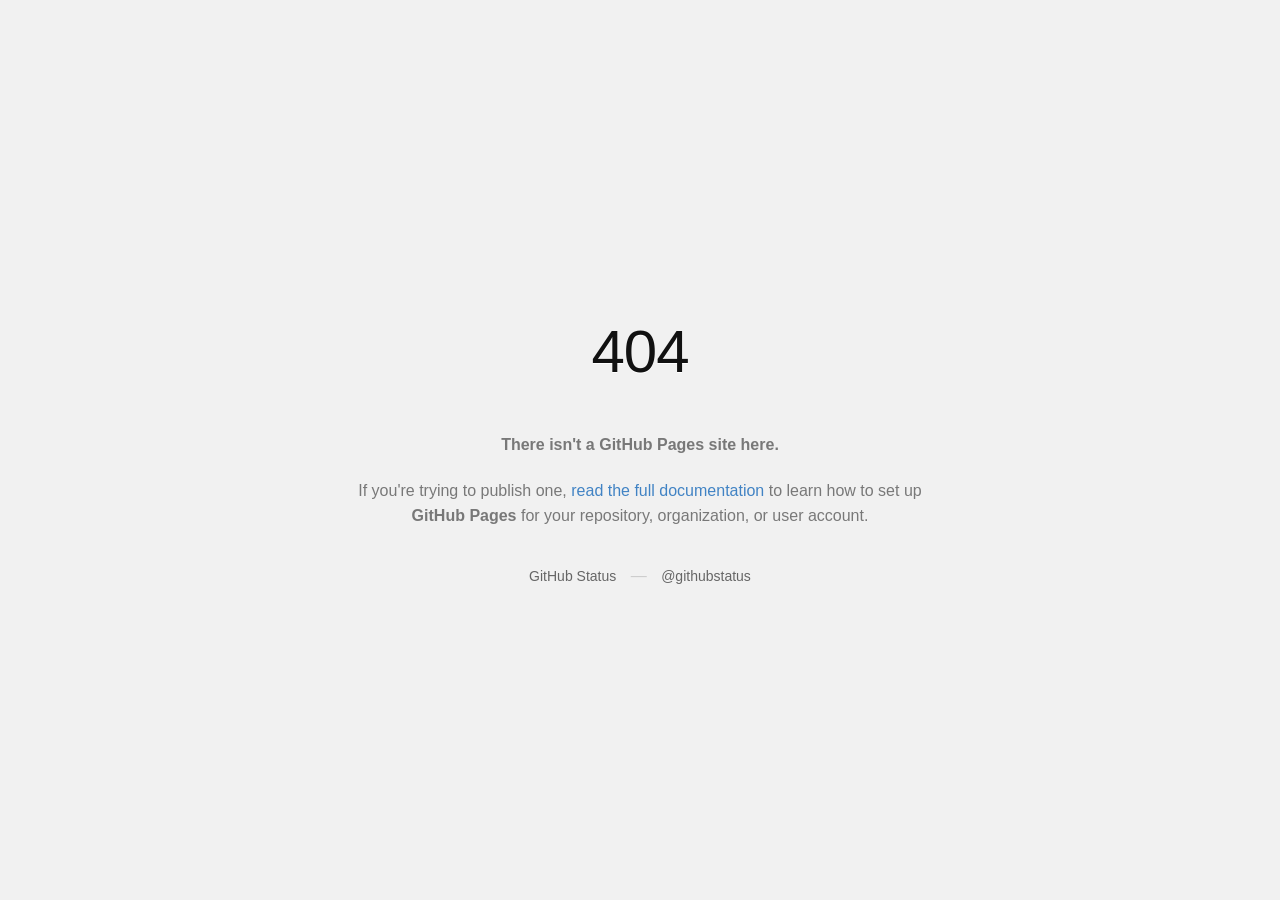
<file: index.html>
<!DOCTYPE html><html lang="zh-CN" class="geist_a71539c9-module__T19VSG__variable geist_mono_8d43a2aa-module__8Li5zG__variable h-full antialiased"><head><meta charSet="utf-8"/><meta name="viewport" content="width=device-width, initial-scale=1"/><link rel="preload" href="/_next/static/media/797e433ab948586e-s.p.0r6juujl39pe6.woff2" as="font" crossorigin="" type="font/woff2"/><link rel="preload" href="/_next/static/media/caa3a2e1cccd8315-s.p.0wgildi0cnwt9.woff2" as="font" crossorigin="" type="font/woff2"/><link rel="stylesheet" href="/_next/static/chunks/1h32d4g0x2tj4.css" data-precedence="next"/><link rel="preload" as="script" fetchPriority="low" href="/_next/static/chunks/1gdoryk6w2r8v.js"/><script src="/_next/static/chunks/27jktro2p5rq9.js" async=""></script><script src="/_next/static/chunks/3rxl-jt3pdxgx.js" async=""></script><script src="/_next/static/chunks/3qxbxblidzol9.js" async=""></script><script src="/_next/static/chunks/turbopack-2l3b97jigf5a3.js" async=""></script><script src="/_next/static/chunks/05-c3ty_6dwfk.js" async=""></script><script src="/_next/static/chunks/0zpkaix857dej.js" async=""></script><script src="/_next/static/chunks/40ztaad3u2rr5.js" async=""></script><script src="/_next/static/chunks/14mrh2-p_w84d.js" async=""></script><script src="/_next/static/chunks/1rxncug86bump.js" async=""></script><script src="/_next/static/chunks/2__xvcj_w_2pq.js" async=""></script><meta name="next-size-adjust" content=""/><meta name="description" content="Page not found"/><meta name="robots" content="noindex, nofollow"/><link rel="icon" href="/icon.svg?icon.0e86tmsk_ls-i.svg" sizes="any" type="image/svg+xml"/><script src="/_next/static/chunks/0cz1d0mv5g_q7.js" noModule=""></script></head><body class="min-h-full bg-background font-sans text-foreground"><div hidden=""><!--$--><!--/$--></div><script>((a,b,c,d,e,f,g,h)=>{let i=document.documentElement,j=["light","dark"];function k(b){var c;(Array.isArray(a)?a:[a]).forEach(a=>{let c="class"===a,d=c&&f?e.map(a=>f[a]||a):e;c?(i.classList.remove(...d),i.classList.add(f&&f[b]?f[b]:b)):i.setAttribute(a,b)}),c=b,h&&j.includes(c)&&(i.style.colorScheme=c)}if(d)k(d);else try{let a=localStorage.getItem(b)||c,d=g&&"system"===a?window.matchMedia("(prefers-color-scheme: dark)").matches?"dark":"light":a;k(d)}catch(a){}})("class","theme","light",null,["light","dark"],null,true,true)</script><script src="/_next/static/chunks/1gdoryk6w2r8v.js" id="_R_" async=""></script><script>(self.__next_f=self.__next_f||[]).push([0])</script><script>self.__next_f.push([1,"1:\"$Sreact.fragment\"\n2:I[10812,[\"/_next/static/chunks/05-c3ty_6dwfk.js\",\"/_next/static/chunks/0zpkaix857dej.js\",\"/_next/static/chunks/40ztaad3u2rr5.js\",\"/_next/static/chunks/14mrh2-p_w84d.js\"],\"ThemeProvider\"]\n3:I[36414,[\"/_next/static/chunks/05-c3ty_6dwfk.js\",\"/_next/static/chunks/0zpkaix857dej.js\",\"/_next/static/chunks/40ztaad3u2rr5.js\",\"/_next/static/chunks/14mrh2-p_w84d.js\"],\"AccessGate\"]\n4:I[96483,[\"/_next/static/chunks/05-c3ty_6dwfk.js\",\"/_next/static/chunks/0zpkaix857dej.js\",\"/_next/static/chunks/40ztaad3u2rr5.js\",\"/_next/static/chunks/14mrh2-p_w84d.js\"],\"ScrollProgress\"]\n5:I[69342,[\"/_next/static/chunks/05-c3ty_6dwfk.js\",\"/_next/static/chunks/0zpkaix857dej.js\",\"/_next/static/chunks/40ztaad3u2rr5.js\",\"/_next/static/chunks/14mrh2-p_w84d.js\"],\"Navbar\"]\n6:I[39756,[\"/_next/static/chunks/05-c3ty_6dwfk.js\",\"/_next/static/chunks/0zpkaix857dej.js\",\"/_next/static/chunks/40ztaad3u2rr5.js\",\"/_next/static/chunks/14mrh2-p_w84d.js\"],\"default\"]\n7:I[37457,[\"/_next/static/chunks/05-c3ty_6dwfk.js\",\"/_next/static/chunks/0zpkaix857dej.js\",\"/_next/static/chunks/40ztaad3u2rr5.js\",\"/_next/static/chunks/14mrh2-p_w84d.js\"],\"default\"]\n8:I[22016,[\"/_next/static/chunks/05-c3ty_6dwfk.js\",\"/_next/static/chunks/0zpkaix857dej.js\",\"/_next/static/chunks/40ztaad3u2rr5.js\",\"/_next/static/chunks/14mrh2-p_w84d.js\",\"/_next/static/chunks/1rxncug86bump.js\"],\"\"]\n9:I[20770,[\"/_next/static/chunks/05-c3ty_6dwfk.js\",\"/_next/static/chunks/0zpkaix857dej.js\",\"/_next/static/chunks/40ztaad3u2rr5.js\",\"/_next/static/chunks/14mrh2-p_w84d.js\"],\"Footer\"]\na:I[85143,[\"/_next/static/chunks/05-c3ty_6dwfk.js\",\"/_next/static/chunks/0zpkaix857dej.js\",\"/_next/static/chunks/40ztaad3u2rr5.js\",\"/_next/static/chunks/14mrh2-p_w84d.js\",\"/_next/static/chunks/2__xvcj_w_2pq.js\"],\"Sidebar\"]\nb:I[48032,[\"/_next/static/chunks/05-c3ty_6dwfk.js\",\"/_next/static/chunks/0zpkaix857dej.js\",\"/_next/static/chunks/40ztaad3u2rr5.js\",\"/_next/static/chunks/14mrh2-p_w84d.js\",\"/_next/static/chunks/2__xvcj_w_2pq.js\"],\"About\"]\nc:I[92543,[\"/_next/static/chunks/05-c3ty_6dwfk.js\",\"/_next/static/chunks/0zpkaix857dej.js\",\"/_next/static/chunks/40ztaad3u2rr5.js\",\"/_next/static/chunks/14mrh2-p_w84d.js\",\"/_next/static/chunks/2__xvcj_w_2pq.js\"],\"Recent\"]\nd:I[20444,[\"/_next/static/chunks/05-c3ty_6dwfk.js\",\"/_next/static/chunks/0zpkaix857dej.js\",\"/_next/static/chunks/40ztaad3u2rr5.js\",\"/_next/static/chunks/14mrh2-p_w84d.js\",\"/_next/static/chunks/2__xvcj_w_2pq.js\"],\"Experience\"]\ne:I[97367,[\"/_next/static/chunks/05-c3ty_6dwfk.js\",\"/_next/static/chunks/0zpkaix857dej.js\",\"/_next/static/chunks/40ztaad3u2rr5.js\",\"/_next/static/chunks/14mrh2-p_w84d.js\"],\"OutletBoundary\"]\nf:\"$Sreact.suspense\"\n11:I[97367,[\"/_next/static/chunks/05-c3ty_6dwfk.js\",\"/_next/static/chunks/0zpkaix857dej.js\",\"/_next/static/chunks/40ztaad3u2rr5.js\",\"/_next/static/chunks/14mrh2-p_w84d.js\"],\"ViewportBoundary\"]\n13:I[97367,[\"/_next/static/chunks/05-c3ty_6dwfk.js\",\"/_next/static/chunks/0zpkaix857dej.js\",\"/_next/static/chunks/40ztaad3u2rr5.js\",\"/_next/static/chunks/14mrh2-p_w84d.js\"],\"MetadataBoundary\"]\n15:I[68027,[\"/_next/static/chunks/05-c3ty_6dwfk.js\",\"/_next/static/chunks/0zpkaix857dej.js\",\"/_next/static/chunks/40ztaad3u2rr5.js\",\"/_next/static/chunks/14mrh2-p_w84d.js\"],\"default\",1]\n:HL[\"/_next/static/chunks/1h32d4g0x2tj4.css\",\"style\"]\n:HL[\"/_next/static/media/797e433ab948586e-s.p.0r6juujl39pe6.woff2\",\"font\",{\"crossOrigin\":\"\",\"type\":\"font/woff2\"}]\n:HL[\"/_next/static/media/caa3a2e1cccd8315-s.p.0wgildi0cnwt9.woff2\",\"font\",{\"crossOrigin\":\"\",\"type\":\"font/woff2\"}]\n"])</script><script>self.__next_f.push([1,"0:{\"P\":null,\"c\":[\"\",\"\"],\"q\":\"\",\"i\":false,\"f\":[[[\"\",{\"children\":[\"__PAGE__\",{}]},\"$undefined\",\"$undefined\",16],[[\"$\",\"$1\",\"c\",{\"children\":[[[\"$\",\"link\",\"0\",{\"rel\":\"stylesheet\",\"href\":\"/_next/static/chunks/1h32d4g0x2tj4.css\",\"precedence\":\"next\",\"crossOrigin\":\"$undefined\",\"nonce\":\"$undefined\"}],[\"$\",\"script\",\"script-0\",{\"src\":\"/_next/static/chunks/05-c3ty_6dwfk.js\",\"async\":true,\"nonce\":\"$undefined\"}],[\"$\",\"script\",\"script-1\",{\"src\":\"/_next/static/chunks/0zpkaix857dej.js\",\"async\":true,\"nonce\":\"$undefined\"}],[\"$\",\"script\",\"script-2\",{\"src\":\"/_next/static/chunks/40ztaad3u2rr5.js\",\"async\":true,\"nonce\":\"$undefined\"}],[\"$\",\"script\",\"script-3\",{\"src\":\"/_next/static/chunks/14mrh2-p_w84d.js\",\"async\":true,\"nonce\":\"$undefined\"}]],[\"$\",\"html\",null,{\"lang\":\"zh-CN\",\"suppressHydrationWarning\":true,\"className\":\"geist_a71539c9-module__T19VSG__variable geist_mono_8d43a2aa-module__8Li5zG__variable h-full antialiased\",\"children\":[\"$\",\"body\",null,{\"className\":\"min-h-full bg-background font-sans text-foreground\",\"children\":[\"$\",\"$L2\",null,{\"attribute\":\"class\",\"defaultTheme\":\"light\",\"enableSystem\":true,\"disableTransitionOnChange\":true,\"children\":[\"$\",\"$L3\",null,{\"children\":[\"$\",\"div\",null,{\"className\":\"flex min-h-dvh flex-col\",\"children\":[[\"$\",\"$L4\",null,{}],[\"$\",\"$L5\",null,{}],[\"$\",\"main\",null,{\"className\":\"flex-1\",\"children\":[\"$\",\"$L6\",null,{\"parallelRouterKey\":\"children\",\"error\":\"$undefined\",\"errorStyles\":\"$undefined\",\"errorScripts\":\"$undefined\",\"template\":[\"$\",\"$L7\",null,{}],\"templateStyles\":\"$undefined\",\"templateScripts\":\"$undefined\",\"notFound\":[[\"$\",\"main\",null,{\"className\":\"flex min-h-dvh items-center\",\"children\":[\"$\",\"div\",null,{\"className\":\"mx-auto w-full px-6 sm:px-8 max-w-4xl lg:max-w-5xl xl:max-w-6xl text-center\",\"children\":[[\"$\",\"p\",null,{\"className\":\"mb-4 font-mono text-sm text-primary\",\"children\":\"404\"}],[\"$\",\"h1\",null,{\"className\":\"mb-6 text-5xl font-bold tracking-tight sm:text-7xl\",\"children\":\"页面未找到\"}],[\"$\",\"p\",null,{\"className\":\"mb-10 text-muted-foreground\",\"children\":\"你访问的页面不存在或已被移动。\"}],[\"$\",\"$L8\",null,{\"href\":\"/\",\"className\":\"inline-flex h-11 items-center justify-center rounded-md border border-border px-6 text-sm font-medium transition-colors hover:bg-muted\",\"children\":\"← 返回首页\"}]]}]}],[]],\"forbidden\":\"$undefined\",\"unauthorized\":\"$undefined\"}]}],[\"$\",\"$L9\",null,{}]]}]}]}]}]}]]}],{\"children\":[[\"$\",\"$1\",\"c\",{\"children\":[[\"$\",\"div\",null,{\"className\":\"mx-auto w-full px-6 sm:px-8 max-w-6xl xl:max-w-7xl lg:grid lg:grid-cols-[21rem_minmax(0,1fr)] lg:gap-14 xl:gap-20\",\"children\":[[\"$\",\"$La\",null,{}],[\"$\",\"div\",null,{\"className\":\"min-w-0 border-t border-border lg:border-t-0\",\"children\":[[\"$\",\"$Lb\",null,{}],[\"$\",\"$Lc\",null,{}],[\"$\",\"$Ld\",null,{}]]}]]}],[[\"$\",\"script\",\"script-0\",{\"src\":\"/_next/static/chunks/2__xvcj_w_2pq.js\",\"async\":true,\"nonce\":\"$undefined\"}]],[\"$\",\"$Le\",null,{\"children\":[\"$\",\"$f\",null,{\"name\":\"Next.MetadataOutlet\",\"children\":\"$@10\"}]}]]}],{},null,false,null]},null,false,null],[\"$\",\"$1\",\"h\",{\"children\":[null,[\"$\",\"$L11\",null,{\"children\":\"$L12\"}],[\"$\",\"div\",null,{\"hidden\":true,\"children\":[\"$\",\"$L13\",null,{\"children\":[\"$\",\"$f\",null,{\"name\":\"Next.Metadata\",\"children\":\"$L14\"}]}]}],[\"$\",\"meta\",null,{\"name\":\"next-size-adjust\",\"content\":\"\"}]]}],false]],\"m\":\"$undefined\",\"G\":[\"$15\",[[\"$\",\"link\",\"0\",{\"rel\":\"stylesheet\",\"href\":\"/_next/static/chunks/1h32d4g0x2tj4.css\",\"precedence\":\"next\",\"crossOrigin\":\"$undefined\",\"nonce\":\"$undefined\"}]]],\"S\":true,\"h\":null,\"s\":\"$undefined\",\"l\":\"$undefined\",\"p\":\"$undefined\",\"d\":\"$undefined\",\"b\":\"HejeTD7M37o2pO26c18MG\"}\n"])</script><script>self.__next_f.push([1,"12:[[\"$\",\"meta\",\"0\",{\"charSet\":\"utf-8\"}],[\"$\",\"meta\",\"1\",{\"name\":\"viewport\",\"content\":\"width=device-width, initial-scale=1\"}]]\n"])</script><script>self.__next_f.push([1,"16:I[27201,[\"/_next/static/chunks/05-c3ty_6dwfk.js\",\"/_next/static/chunks/0zpkaix857dej.js\",\"/_next/static/chunks/40ztaad3u2rr5.js\",\"/_next/static/chunks/14mrh2-p_w84d.js\"],\"IconMark\"]\n10:null\n14:[[\"$\",\"meta\",\"0\",{\"name\":\"description\",\"content\":\"Page not found\"}],[\"$\",\"meta\",\"1\",{\"name\":\"robots\",\"content\":\"noindex, nofollow\"}],[\"$\",\"link\",\"2\",{\"rel\":\"icon\",\"href\":\"/icon.svg?icon.0e86tmsk_ls-i.svg\",\"sizes\":\"any\",\"type\":\"image/svg+xml\"}],[\"$\",\"$L16\",\"3\",{}]]\n"])</script></body></html>
</file>
<file: _next/static/chunks/1h32d4g0x2tj4.css>
@font-face{font-family:Geist;font-style:normal;font-weight:100 900;font-display:swap;src:url(../media/fef07dbb0973bf53-s.3p2_lha1f2xer.woff2)format("woff2");unicode-range:U+460-52F,U+1C80-1C8A,U+20B4,U+2DE0-2DFF,U+A640-A69F,U+FE2E-FE2F}@font-face{font-family:Geist;font-style:normal;font-weight:100 900;font-display:swap;src:url(../media/8a480f0b521d4e75-s.1qq4vpdcun5oj.woff2)format("woff2");unicode-range:U+301,U+400-45F,U+490-491,U+4B0-4B1,U+2116}@font-face{font-family:Geist;font-style:normal;font-weight:100 900;font-display:swap;src:url(../media/53b9e256198e5412-s.390ncx5urfkfu.woff2)format("woff2");unicode-range:U+102-103,U+110-111,U+128-129,U+168-169,U+1A0-1A1,U+1AF-1B0,U+300-301,U+303-304,U+308-309,U+323,U+329,U+1EA0-1EF9,U+20AB}@font-face{font-family:Geist;font-style:normal;font-weight:100 900;font-display:swap;src:url(../media/7178b3e590c64307-s.21jp631_3pja2.woff2)format("woff2");unicode-range:U+100-2BA,U+2BD-2C5,U+2C7-2CC,U+2CE-2D7,U+2DD-2FF,U+304,U+308,U+329,U+1D00-1DBF,U+1E00-1E9F,U+1EF2-1EFF,U+2020,U+20A0-20AB,U+20AD-20C0,U+2113,U+2C60-2C7F,U+A720-A7FF}@font-face{font-family:Geist;font-style:normal;font-weight:100 900;font-display:swap;src:url(../media/caa3a2e1cccd8315-s.p.0wgildi0cnwt9.woff2)format("woff2");unicode-range:U+??,U+131,U+152-153,U+2BB-2BC,U+2C6,U+2DA,U+2DC,U+304,U+308,U+329,U+2000-206F,U+20AC,U+2122,U+2191,U+2193,U+2212,U+2215,U+FEFF,U+FFFD}@font-face{font-family:Geist Fallback;src:local(Arial);ascent-override:95.94%;descent-override:28.16%;line-gap-override:0.0%;size-adjust:104.76%}.geist_a71539c9-module__T19VSG__className{font-family:Geist,Geist Fallback;font-style:normal}.geist_a71539c9-module__T19VSG__variable{--font-geist-sans:"Geist", "Geist Fallback"}
@font-face{font-family:Geist Mono;font-style:normal;font-weight:100 900;font-display:swap;src:url(../media/5ce348bf30bf5439-s.31988l_ccedte.woff2)format("woff2");unicode-range:U+460-52F,U+1C80-1C8A,U+20B4,U+2DE0-2DFF,U+A640-A69F,U+FE2E-FE2F}@font-face{font-family:Geist Mono;font-style:normal;font-weight:100 900;font-display:swap;src:url(../media/4fa387ec64143e14-s.2tuy5pz7dlieh.woff2)format("woff2");unicode-range:U+301,U+400-45F,U+490-491,U+4B0-4B1,U+2116}@font-face{font-family:Geist Mono;font-style:normal;font-weight:100 900;font-display:swap;src:url(../media/6306c77e7c8268e4-s.2dbetqa9o8jxf.woff2)format("woff2");unicode-range:U+2000-2001,U+2004-2008,U+200A,U+23B8-23BD,U+2500-259F}@font-face{font-family:Geist Mono;font-style:normal;font-weight:100 900;font-display:swap;src:url(../media/7d817b4c03b0c5f1-s.1uyisp29ctx0d.woff2)format("woff2");unicode-range:U+102-103,U+110-111,U+128-129,U+168-169,U+1A0-1A1,U+1AF-1B0,U+300-301,U+303-304,U+308-309,U+323,U+329,U+1EA0-1EF9,U+20AB}@font-face{font-family:Geist Mono;font-style:normal;font-weight:100 900;font-display:swap;src:url(../media/bbc41e54d2fcbd21-s.1rgnod-3esatf.woff2)format("woff2");unicode-range:U+100-2BA,U+2BD-2C5,U+2C7-2CC,U+2CE-2D7,U+2DD-2FF,U+304,U+308,U+329,U+1D00-1DBF,U+1E00-1E9F,U+1EF2-1EFF,U+2020,U+20A0-20AB,U+20AD-20C0,U+2113,U+2C60-2C7F,U+A720-A7FF}@font-face{font-family:Geist Mono;font-style:normal;font-weight:100 900;font-display:swap;src:url(../media/797e433ab948586e-s.p.0r6juujl39pe6.woff2)format("woff2");unicode-range:U+??,U+131,U+152-153,U+2BB-2BC,U+2C6,U+2DA,U+2DC,U+304,U+308,U+329,U+2000-206F,U+20AC,U+2122,U+2191,U+2193,U+2212,U+2215,U+FEFF,U+FFFD}@font-face{font-family:Geist Mono Fallback;src:local(Arial);ascent-override:74.67%;descent-override:21.92%;line-gap-override:0.0%;size-adjust:134.59%}.geist_mono_8d43a2aa-module__8Li5zG__className{font-family:Geist Mono,Geist Mono Fallback;font-style:normal}.geist_mono_8d43a2aa-module__8Li5zG__variable{--font-geist-mono:"Geist Mono", "Geist Mono Fallback"}
@layer properties{@supports (((-webkit-hyphens:none)) and (not (margin-trim:inline))) or ((-moz-orient:inline) and (not (color:rgb(from red r g b)))){*,:before,:after,::backdrop{--tw-translate-x:0;--tw-translate-y:0;--tw-translate-z:0;--tw-space-y-reverse:0;--tw-divide-y-reverse:0;--tw-border-style:solid;--tw-leading:initial;--tw-font-weight:initial;--tw-tracking:initial;--tw-backdrop-blur:initial;--tw-backdrop-brightness:initial;--tw-backdrop-contrast:initial;--tw-backdrop-grayscale:initial;--tw-backdrop-hue-rotate:initial;--tw-backdrop-invert:initial;--tw-backdrop-opacity:initial;--tw-backdrop-saturate:initial;--tw-backdrop-sepia:initial}}}@layer theme{:root,:host{--font-sans:var(--font-geist-sans), -apple-system, BlinkMacSystemFont, "PingFang SC", "Microsoft YaHei", "Noto Sans SC", sans-serif;--spacing:.25rem;--container-2xl:42rem;--container-4xl:56rem;--container-5xl:64rem;--container-6xl:72rem;--container-7xl:80rem;--text-xs:.75rem;--text-xs--line-height:calc(1 / .75);--text-sm:.875rem;--text-sm--line-height:calc(1.25 / .875);--text-base:1rem;--text-base--line-height:calc(1.5 / 1);--text-lg:1.125rem;--text-lg--line-height:calc(1.75 / 1.125);--text-2xl:1.5rem;--text-2xl--line-height:calc(2 / 1.5);--text-3xl:1.875rem;--text-3xl--line-height:calc(2.25 / 1.875);--text-4xl:2.25rem;--text-4xl--line-height:calc(2.5 / 2.25);--text-5xl:3rem;--text-5xl--line-height:1;--text-7xl:4.5rem;--text-7xl--line-height:1;--font-weight-medium:500;--font-weight-semibold:600;--font-weight-bold:700;--tracking-tight:-.025em;--tracking-widest:.1em;--leading-relaxed:1.625;--blur-md:12px;--default-transition-duration:.15s;--default-transition-timing-function:cubic-bezier(.4, 0, .2, 1);--default-font-family:var(--font-geist-sans), -apple-system, BlinkMacSystemFont, "PingFang SC", "Microsoft YaHei", "Noto Sans SC", sans-serif;--default-mono-font-family:var(--font-geist-mono), ui-monospace, "SF Mono", monospace}}@layer base{*,:after,:before,::backdrop{box-sizing:border-box;border:0 solid;margin:0;padding:0}::file-selector-button{box-sizing:border-box;border:0 solid;margin:0;padding:0}html,:host{-webkit-text-size-adjust:100%;tab-size:4;line-height:1.5;font-family:var(--default-font-family,-apple-system, BlinkMacSystemFont, "Segoe UI", Roboto, "Helvetica Neue", "Noto Sans", Arial, sans-serif, "Apple Color Emoji", "Segoe UI Emoji", "Segoe UI Symbol", "Noto Color Emoji");font-feature-settings:var(--default-font-feature-settings,normal);font-variation-settings:var(--default-font-variation-settings,normal);-webkit-tap-highlight-color:transparent}hr{height:0;color:inherit;border-top-width:1px}abbr:where([title]){-webkit-text-decoration:underline dotted;text-decoration:underline dotted}h1,h2,h3,h4,h5,h6{font-size:inherit;font-weight:inherit}a{color:inherit;-webkit-text-decoration:inherit;-webkit-text-decoration:inherit;-webkit-text-decoration:inherit;-webkit-text-decoration:inherit;text-decoration:inherit}b,strong{font-weight:bolder}code,kbd,samp,pre{font-family:var(--default-mono-font-family,ui-monospace, SFMono-Regular, Menlo, Monaco, Consolas, "Liberation Mono", "Courier New", monospace);font-feature-settings:var(--default-mono-font-feature-settings,normal);font-variation-settings:var(--default-mono-font-variation-settings,normal);font-size:1em}small{font-size:80%}sub,sup{vertical-align:baseline;font-size:75%;line-height:0;position:relative}sub{bottom:-.25em}sup{top:-.5em}table{text-indent:0;border-color:inherit;border-collapse:collapse}:-moz-focusring:where(:not(iframe)){outline:auto}progress{vertical-align:baseline}summary{display:list-item}ol,ul,menu{list-style:none}img,svg,video,canvas,audio,iframe,embed,object{vertical-align:middle;display:block}img,video{max-width:100%;height:auto}button,input,select,optgroup,textarea{font:inherit;font-feature-settings:inherit;font-variation-settings:inherit;letter-spacing:inherit;color:inherit;opacity:1;background-color:#0000;border-radius:0}::file-selector-button{font:inherit;font-feature-settings:inherit;font-variation-settings:inherit;letter-spacing:inherit;color:inherit;opacity:1;background-color:#0000;border-radius:0}:where(select:is([multiple],[size])) optgroup{font-weight:bolder}:where(select:is([multiple],[size])) optgroup option{padding-inline-start:20px}::file-selector-button{margin-inline-end:4px}::placeholder{opacity:1}@supports (not ((-webkit-appearance:-apple-pay-button))) or (contain-intrinsic-size:1px){::placeholder{color:currentColor}@supports (color:color-mix(in lab, red, red)){::placeholder{color:color-mix(in oklab, currentcolor 50%, transparent)}}}textarea{resize:vertical}::-webkit-search-decoration{-webkit-appearance:none}::-webkit-date-and-time-value{min-height:1lh;text-align:inherit}::-webkit-datetime-edit{display:inline-flex}::-webkit-datetime-edit-fields-wrapper{padding:0}::-webkit-datetime-edit{padding-block:0}::-webkit-datetime-edit-year-field{padding-block:0}::-webkit-datetime-edit-month-field{padding-block:0}::-webkit-datetime-edit-day-field{padding-block:0}::-webkit-datetime-edit-hour-field{padding-block:0}::-webkit-datetime-edit-minute-field{padding-block:0}::-webkit-datetime-edit-second-field{padding-block:0}::-webkit-datetime-edit-millisecond-field{padding-block:0}::-webkit-datetime-edit-meridiem-field{padding-block:0}::-webkit-calendar-picker-indicator{line-height:1}:-moz-ui-invalid{box-shadow:none}button,input:where([type=button],[type=reset],[type=submit]){appearance:button}::file-selector-button{appearance:button}::-webkit-inner-spin-button{height:auto}::-webkit-outer-spin-button{height:auto}[hidden]:where(:not([hidden=until-found])){display:none!important}html{scroll-behavior:smooth;scroll-padding-top:5rem}@media (prefers-reduced-motion:reduce){html{scroll-behavior:auto}}*{border-color:var(--border)}body{background-color:var(--background);color:var(--foreground);font-family:var(--font-sans);background-image:radial-gradient(circle, var(--border) 1px, transparent 1px);-webkit-font-smoothing:antialiased;-moz-osx-font-smoothing:grayscale;background-position:-1px -1px;background-size:32px 32px}::selection{background-color:var(--primary);color:var(--primary-foreground)}}@layer components;@layer utilities{.sr-only{clip-path:inset(50%);white-space:nowrap;border-width:0;width:1px;height:1px;margin:-1px;padding:0;position:absolute;overflow:hidden}.fixed{position:fixed}.static{position:static}.sticky{position:sticky}.top-0{top:0}.right-0{right:0}.left-0{left:0}.z-40{z-index:40}.z-50{z-index:50}.mx-auto{margin-inline:auto}.mt-0\.5{margin-top:calc(var(--spacing) * .5)}.mt-1{margin-top:var(--spacing)}.mt-1\.5{margin-top:calc(var(--spacing) * 1.5)}.mt-3{margin-top:calc(var(--spacing) * 3)}.mt-4{margin-top:calc(var(--spacing) * 4)}.mt-6{margin-top:calc(var(--spacing) * 6)}.mt-8{margin-top:calc(var(--spacing) * 8)}.mr-2{margin-right:calc(var(--spacing) * 2)}.mb-2{margin-bottom:calc(var(--spacing) * 2)}.mb-3{margin-bottom:calc(var(--spacing) * 3)}.mb-4{margin-bottom:calc(var(--spacing) * 4)}.mb-6{margin-bottom:calc(var(--spacing) * 6)}.mb-10{margin-bottom:calc(var(--spacing) * 10)}.ml-auto{margin-left:auto}.block{display:block}.contents{display:contents}.flex{display:flex}.hidden{display:none}.inline-flex{display:inline-flex}.h-0\.5{height:calc(var(--spacing) * .5)}.h-1\.5{height:calc(var(--spacing) * 1.5)}.h-4{height:calc(var(--spacing) * 4)}.h-7{height:calc(var(--spacing) * 7)}.h-8{height:calc(var(--spacing) * 8)}.h-9{height:calc(var(--spacing) * 9)}.h-11{height:calc(var(--spacing) * 11)}.h-16{height:calc(var(--spacing) * 16)}.h-full{height:100%}.h-px{height:1px}.min-h-dvh{min-height:100dvh}.min-h-full{min-height:100%}.w-1\.5{width:calc(var(--spacing) * 1.5)}.w-4{width:calc(var(--spacing) * 4)}.w-9{width:calc(var(--spacing) * 9)}.w-14{width:calc(var(--spacing) * 14)}.w-full{width:100%}.max-w-2xl{max-width:var(--container-2xl)}.max-w-4xl{max-width:var(--container-4xl)}.max-w-6xl{max-width:var(--container-6xl)}.min-w-0{min-width:0}.flex-1{flex:1}.shrink-0{flex-shrink:0}.origin-left{transform-origin:0}.-translate-y-1\.5{--tw-translate-y:calc(var(--spacing) * -1.5);translate:var(--tw-translate-x) var(--tw-translate-y)}.translate-y-1\.5{--tw-translate-y:calc(var(--spacing) * 1.5);translate:var(--tw-translate-x) var(--tw-translate-y)}.translate-y-\[-2px\]{--tw-translate-y:-2px;translate:var(--tw-translate-x) var(--tw-translate-y)}.-rotate-45{rotate:-45deg}.rotate-45{rotate:45deg}.flex-col{flex-direction:column}.flex-wrap{flex-wrap:wrap}.items-baseline{align-items:baseline}.items-center{align-items:center}.justify-between{justify-content:space-between}.justify-center{justify-content:center}.gap-1{gap:var(--spacing)}.gap-1\.5{gap:calc(var(--spacing) * 1.5)}.gap-2{gap:calc(var(--spacing) * 2)}.gap-3{gap:calc(var(--spacing) * 3)}.gap-4{gap:calc(var(--spacing) * 4)}.gap-5{gap:calc(var(--spacing) * 5)}.gap-8{gap:calc(var(--spacing) * 8)}:where(.space-y-2>:not(:last-child)){--tw-space-y-reverse:0;margin-block-start:calc(calc(var(--spacing) * 2) * var(--tw-space-y-reverse));margin-block-end:calc(calc(var(--spacing) * 2) * calc(1 - var(--tw-space-y-reverse)))}:where(.space-y-2\.5>:not(:last-child)){--tw-space-y-reverse:0;margin-block-start:calc(calc(var(--spacing) * 2.5) * var(--tw-space-y-reverse));margin-block-end:calc(calc(var(--spacing) * 2.5) * calc(1 - var(--tw-space-y-reverse)))}:where(.space-y-4>:not(:last-child)){--tw-space-y-reverse:0;margin-block-start:calc(calc(var(--spacing) * 4) * var(--tw-space-y-reverse));margin-block-end:calc(calc(var(--spacing) * 4) * calc(1 - var(--tw-space-y-reverse)))}:where(.space-y-5>:not(:last-child)){--tw-space-y-reverse:0;margin-block-start:calc(calc(var(--spacing) * 5) * var(--tw-space-y-reverse));margin-block-end:calc(calc(var(--spacing) * 5) * calc(1 - var(--tw-space-y-reverse)))}:where(.space-y-14>:not(:last-child)){--tw-space-y-reverse:0;margin-block-start:calc(calc(var(--spacing) * 14) * var(--tw-space-y-reverse));margin-block-end:calc(calc(var(--spacing) * 14) * calc(1 - var(--tw-space-y-reverse)))}.gap-x-2{column-gap:calc(var(--spacing) * 2)}.gap-x-2\.5{column-gap:calc(var(--spacing) * 2.5)}.gap-x-3{column-gap:calc(var(--spacing) * 3)}.gap-x-4{column-gap:calc(var(--spacing) * 4)}.gap-y-1{row-gap:var(--spacing)}:where(.divide-y>:not(:last-child)){--tw-divide-y-reverse:0;border-bottom-style:var(--tw-border-style);border-top-style:var(--tw-border-style);border-top-width:calc(1px * var(--tw-divide-y-reverse));border-bottom-width:calc(1px * calc(1 - var(--tw-divide-y-reverse)))}:where(.divide-border>:not(:last-child)){border-color:var(--border)}.truncate{text-overflow:ellipsis;white-space:nowrap;overflow:hidden}.rounded-full{border-radius:3.40282e38px}.rounded-lg{border-radius:.75rem}.rounded-md{border-radius:.5rem}.border{border-style:var(--tw-border-style);border-width:1px}.border-t{border-top-style:var(--tw-border-style);border-top-width:1px}.border-b{border-bottom-style:var(--tw-border-style);border-bottom-width:1px}.border-border,.border-border\/60{border-color:var(--border)}@supports (color:color-mix(in lab, red, red)){.border-border\/60{border-color:color-mix(in oklab, var(--border) 60%, transparent)}}.border-foreground\/20{border-color:var(--foreground)}@supports (color:color-mix(in lab, red, red)){.border-foreground\/20{border-color:color-mix(in oklab, var(--foreground) 20%, transparent)}}.border-primary\/30{border-color:var(--primary)}@supports (color:color-mix(in lab, red, red)){.border-primary\/30{border-color:color-mix(in oklab, var(--primary) 30%, transparent)}}.border-primary\/40{border-color:var(--primary)}@supports (color:color-mix(in lab, red, red)){.border-primary\/40{border-color:color-mix(in oklab, var(--primary) 40%, transparent)}}.bg-background,.bg-background\/80{background-color:var(--background)}@supports (color:color-mix(in lab, red, red)){.bg-background\/80{background-color:color-mix(in oklab, var(--background) 80%, transparent)}}.bg-border{background-color:var(--border)}.bg-current{background-color:currentColor}.bg-foreground\/5{background-color:var(--foreground)}@supports (color:color-mix(in lab, red, red)){.bg-foreground\/5{background-color:color-mix(in oklab, var(--foreground) 5%, transparent)}}.bg-muted-foreground{background-color:var(--muted-foreground)}.bg-muted\/50{background-color:var(--muted)}@supports (color:color-mix(in lab, red, red)){.bg-muted\/50{background-color:color-mix(in oklab, var(--muted) 50%, transparent)}}.bg-primary,.bg-primary\/5{background-color:var(--primary)}@supports (color:color-mix(in lab, red, red)){.bg-primary\/5{background-color:color-mix(in oklab, var(--primary) 5%, transparent)}}.p-6{padding:calc(var(--spacing) * 6)}.px-2{padding-inline:calc(var(--spacing) * 2)}.px-2\.5{padding-inline:calc(var(--spacing) * 2.5)}.px-3{padding-inline:calc(var(--spacing) * 3)}.px-6{padding-inline:calc(var(--spacing) * 6)}.py-0\.5{padding-block:calc(var(--spacing) * .5)}.py-2{padding-block:calc(var(--spacing) * 2)}.py-3{padding-block:calc(var(--spacing) * 3)}.py-4{padding-block:calc(var(--spacing) * 4)}.py-8{padding-block:calc(var(--spacing) * 8)}.py-10{padding-block:calc(var(--spacing) * 10)}.pt-5{padding-top:calc(var(--spacing) * 5)}.pt-6{padding-top:calc(var(--spacing) * 6)}.text-center{text-align:center}.font-mono{font-family:var(--font-geist-mono), ui-monospace, "SF Mono", monospace}.font-sans{font-family:var(--font-geist-sans), -apple-system, BlinkMacSystemFont, "PingFang SC", "Microsoft YaHei", "Noto Sans SC", sans-serif}.text-2xl{font-size:var(--text-2xl);line-height:var(--tw-leading,var(--text-2xl--line-height))}.text-4xl{font-size:var(--text-4xl);line-height:var(--tw-leading,var(--text-4xl--line-height))}.text-5xl{font-size:var(--text-5xl);line-height:var(--tw-leading,var(--text-5xl--line-height))}.text-base{font-size:var(--text-base);line-height:var(--tw-leading,var(--text-base--line-height))}.text-lg{font-size:var(--text-lg);line-height:var(--tw-leading,var(--text-lg--line-height))}.text-sm{font-size:var(--text-sm);line-height:var(--tw-leading,var(--text-sm--line-height))}.text-xs{font-size:var(--text-xs);line-height:var(--tw-leading,var(--text-xs--line-height))}.leading-relaxed{--tw-leading:var(--leading-relaxed);line-height:var(--leading-relaxed)}.font-bold{--tw-font-weight:var(--font-weight-bold);font-weight:var(--font-weight-bold)}.font-medium{--tw-font-weight:var(--font-weight-medium);font-weight:var(--font-weight-medium)}.font-semibold{--tw-font-weight:var(--font-weight-semibold);font-weight:var(--font-weight-semibold)}.tracking-tight{--tw-tracking:var(--tracking-tight);letter-spacing:var(--tracking-tight)}.tracking-widest{--tw-tracking:var(--tracking-widest);letter-spacing:var(--tracking-widest)}.break-keep{word-break:keep-all}.text-foreground,.text-foreground\/80{color:var(--foreground)}@supports (color:color-mix(in lab, red, red)){.text-foreground\/80{color:color-mix(in oklab, var(--foreground) 80%, transparent)}}.text-muted-foreground{color:var(--muted-foreground)}.text-primary{color:var(--primary)}.uppercase{text-transform:uppercase}.underline{text-decoration-line:underline}.underline-offset-4{text-underline-offset:4px}.antialiased{-webkit-font-smoothing:antialiased;-moz-osx-font-smoothing:grayscale}.opacity-0{opacity:0}.backdrop-blur-md{--tw-backdrop-blur:blur(var(--blur-md));-webkit-backdrop-filter:var(--tw-backdrop-blur,) var(--tw-backdrop-brightness,) var(--tw-backdrop-contrast,) var(--tw-backdrop-grayscale,) var(--tw-backdrop-hue-rotate,) var(--tw-backdrop-invert,) var(--tw-backdrop-opacity,) var(--tw-backdrop-saturate,) var(--tw-backdrop-sepia,);backdrop-filter:var(--tw-backdrop-blur,) var(--tw-backdrop-brightness,) var(--tw-backdrop-contrast,) var(--tw-backdrop-grayscale,) var(--tw-backdrop-hue-rotate,) var(--tw-backdrop-invert,) var(--tw-backdrop-opacity,) var(--tw-backdrop-saturate,) var(--tw-backdrop-sepia,)}.transition{transition-property:color,background-color,border-color,outline-color,text-decoration-color,fill,stroke,--tw-gradient-from,--tw-gradient-via,--tw-gradient-to,opacity,box-shadow,transform,translate,scale,rotate,filter,-webkit-backdrop-filter,backdrop-filter,display,content-visibility,overlay,pointer-events;transition-timing-function:var(--tw-ease,var(--default-transition-timing-function));transition-duration:var(--tw-duration,var(--default-transition-duration))}.transition-colors{transition-property:color,background-color,border-color,outline-color,text-decoration-color,fill,stroke,--tw-gradient-from,--tw-gradient-via,--tw-gradient-to;transition-timing-function:var(--tw-ease,var(--default-transition-timing-function));transition-duration:var(--tw-duration,var(--default-transition-duration))}.transition-opacity{transition-property:opacity;transition-timing-function:var(--tw-ease,var(--default-transition-timing-function));transition-duration:var(--tw-duration,var(--default-transition-duration))}.transition-transform{transition-property:transform,translate,scale,rotate;transition-timing-function:var(--tw-ease,var(--default-transition-timing-function));transition-duration:var(--tw-duration,var(--default-transition-duration))}.last\:border-b-0:last-child{border-bottom-style:var(--tw-border-style);border-bottom-width:0}@media (hover:hover){.hover\:border-foreground\/30:hover{border-color:var(--foreground)}@supports (color:color-mix(in lab, red, red)){.hover\:border-foreground\/30:hover{border-color:color-mix(in oklab, var(--foreground) 30%, transparent)}}.hover\:border-primary\/40:hover{border-color:var(--primary)}@supports (color:color-mix(in lab, red, red)){.hover\:border-primary\/40:hover{border-color:color-mix(in oklab, var(--primary) 40%, transparent)}}.hover\:bg-muted:hover{background-color:var(--muted)}.hover\:text-foreground:hover{color:var(--foreground)}.hover\:text-primary:hover{color:var(--primary)}.hover\:opacity-70:hover{opacity:.7}.hover\:opacity-80:hover{opacity:.8}}@media (min-width:40rem){.sm\:flex-row{flex-direction:row}.sm\:items-baseline{align-items:baseline}.sm\:gap-6{gap:calc(var(--spacing) * 6)}.sm\:px-8{padding-inline:calc(var(--spacing) * 8)}.sm\:py-12{padding-block:calc(var(--spacing) * 12)}.sm\:py-14{padding-block:calc(var(--spacing) * 14)}.sm\:text-3xl{font-size:var(--text-3xl);line-height:var(--tw-leading,var(--text-3xl--line-height))}.sm\:text-5xl{font-size:var(--text-5xl);line-height:var(--tw-leading,var(--text-5xl--line-height))}.sm\:text-7xl{font-size:var(--text-7xl);line-height:var(--tw-leading,var(--text-7xl--line-height))}}@media (min-width:48rem){.md\:flex{display:flex}.md\:hidden{display:none}}@media (min-width:64rem){.lg\:sticky{position:sticky}.lg\:top-20{top:calc(var(--spacing) * 20)}.lg\:grid{display:grid}.lg\:max-w-5xl{max-width:var(--container-5xl)}.lg\:grid-cols-\[21rem_minmax\(0\,1fr\)\]{grid-template-columns:21rem minmax(0,1fr)}.lg\:gap-14{gap:calc(var(--spacing) * 14)}.lg\:self-start{align-self:flex-start}.lg\:border-t-0{border-top-style:var(--tw-border-style);border-top-width:0}.lg\:py-14{padding-block:calc(var(--spacing) * 14)}}@media (min-width:80rem){.xl\:max-w-6xl{max-width:var(--container-6xl)}.xl\:max-w-7xl{max-width:var(--container-7xl)}.xl\:gap-20{gap:calc(var(--spacing) * 20)}}}:root{--background:#fafafa;--foreground:#111;--muted:#f4f4f5;--muted-foreground:#6b7280;--border:#e5e7eb;--primary:#2563eb;--primary-foreground:#fff}.dark{--background:#0a0a0a;--foreground:#fafafa;--muted:#18181b;--muted-foreground:#9ca3af;--border:#1f2937;--primary:#3b82f6;--primary-foreground:#fff}@property --tw-translate-x{syntax:"*";inherits:false;initial-value:0}@property --tw-translate-y{syntax:"*";inherits:false;initial-value:0}@property --tw-translate-z{syntax:"*";inherits:false;initial-value:0}@property --tw-space-y-reverse{syntax:"*";inherits:false;initial-value:0}@property --tw-divide-y-reverse{syntax:"*";inherits:false;initial-value:0}@property --tw-border-style{syntax:"*";inherits:false;initial-value:solid}@property --tw-leading{syntax:"*";inherits:false}@property --tw-font-weight{syntax:"*";inherits:false}@property --tw-tracking{syntax:"*";inherits:false}@property --tw-backdrop-blur{syntax:"*";inherits:false}@property --tw-backdrop-brightness{syntax:"*";inherits:false}@property --tw-backdrop-contrast{syntax:"*";inherits:false}@property --tw-backdrop-grayscale{syntax:"*";inherits:false}@property --tw-backdrop-hue-rotate{syntax:"*";inherits:false}@property --tw-backdrop-invert{syntax:"*";inherits:false}@property --tw-backdrop-opacity{syntax:"*";inherits:false}@property --tw-backdrop-saturate{syntax:"*";inherits:false}@property --tw-backdrop-sepia{syntax:"*";inherits:false}
</file>
